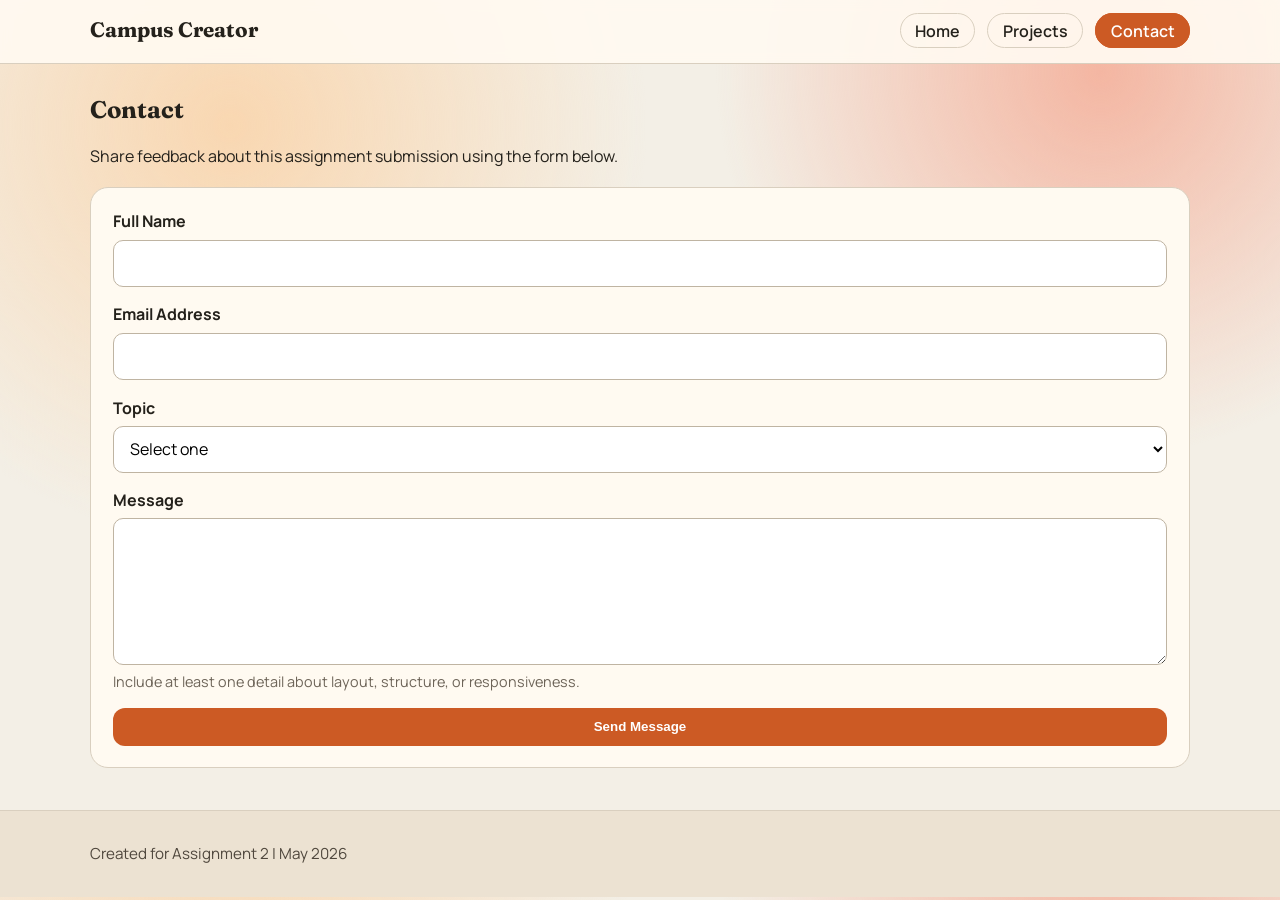
<file: contact.html>
<!DOCTYPE html>
<html lang="en">
  <head>
    <meta charset="UTF-8" />
    <meta name="viewport" content="width=device-width, initial-scale=1.0" />
    <title>Campus Creator | Contact</title>
    <meta
      name="description"
      content="Accessible contact form page for the student project website."
    />
    <link rel="preconnect" href="https://fonts.googleapis.com" />
    <link rel="preconnect" href="https://fonts.gstatic.com" crossorigin />
    <link
      href="https://fonts.googleapis.com/css2?family=Fraunces:opsz,wght@9..144,600;9..144,700&family=Manrope:wght@400;500;700&display=swap"
      rel="stylesheet"
    />
    <link rel="stylesheet" href="css/styles.css" />
  </head>
  <body>
    <header class="site-header">
      <div class="wrap header-content">
        <p class="brand">Campus Creator</p>
        <nav aria-label="Primary navigation">
          <ul class="nav-list">
            <li><a class="nav-link" href="index.html">Home</a></li>
            <li><a class="nav-link" href="projects.html">Projects</a></li>
            <li><a class="nav-link current" href="contact.html">Contact</a></li>
          </ul>
        </nav>
      </div>
    </header>

    <main class="page-main">
      <section class="wrap page-intro">
        <h1>Contact</h1>
        <p>Share feedback about this assignment submission using the form below.</p>
      </section>

      <section class="wrap form-panel" aria-label="Contact form section">
        <form class="contact-form" action="#" method="post">
          <div class="field-group">
            <label for="full-name">Full Name</label>
            <input id="full-name" name="full-name" type="text" autocomplete="name" required />
          </div>

          <div class="field-group">
            <label for="email">Email Address</label>
            <input id="email" name="email" type="email" autocomplete="email" required />
          </div>

          <div class="field-group">
            <label for="topic">Topic</label>
            <select id="topic" name="topic" required>
              <option value="">Select one</option>
              <option value="design">Design feedback</option>
              <option value="code">Code quality</option>
              <option value="accessibility">Accessibility notes</option>
            </select>
          </div>

          <div class="field-group">
            <label for="message">Message</label>
            <textarea
              id="message"
              name="message"
              rows="5"
              aria-describedby="message-hint"
              required
            ></textarea>
            <p id="message-hint" class="hint">
              Include at least one detail about layout, structure, or responsiveness.
            </p>
          </div>

          <button class="button" type="submit">Send Message</button>
        </form>
      </section>
    </main>

    <footer class="site-footer">
      <div class="wrap footer-content">
        <p>Created for Assignment 2 | May 2026</p>
      </div>
    </footer>
  </body>
</html>
</file>
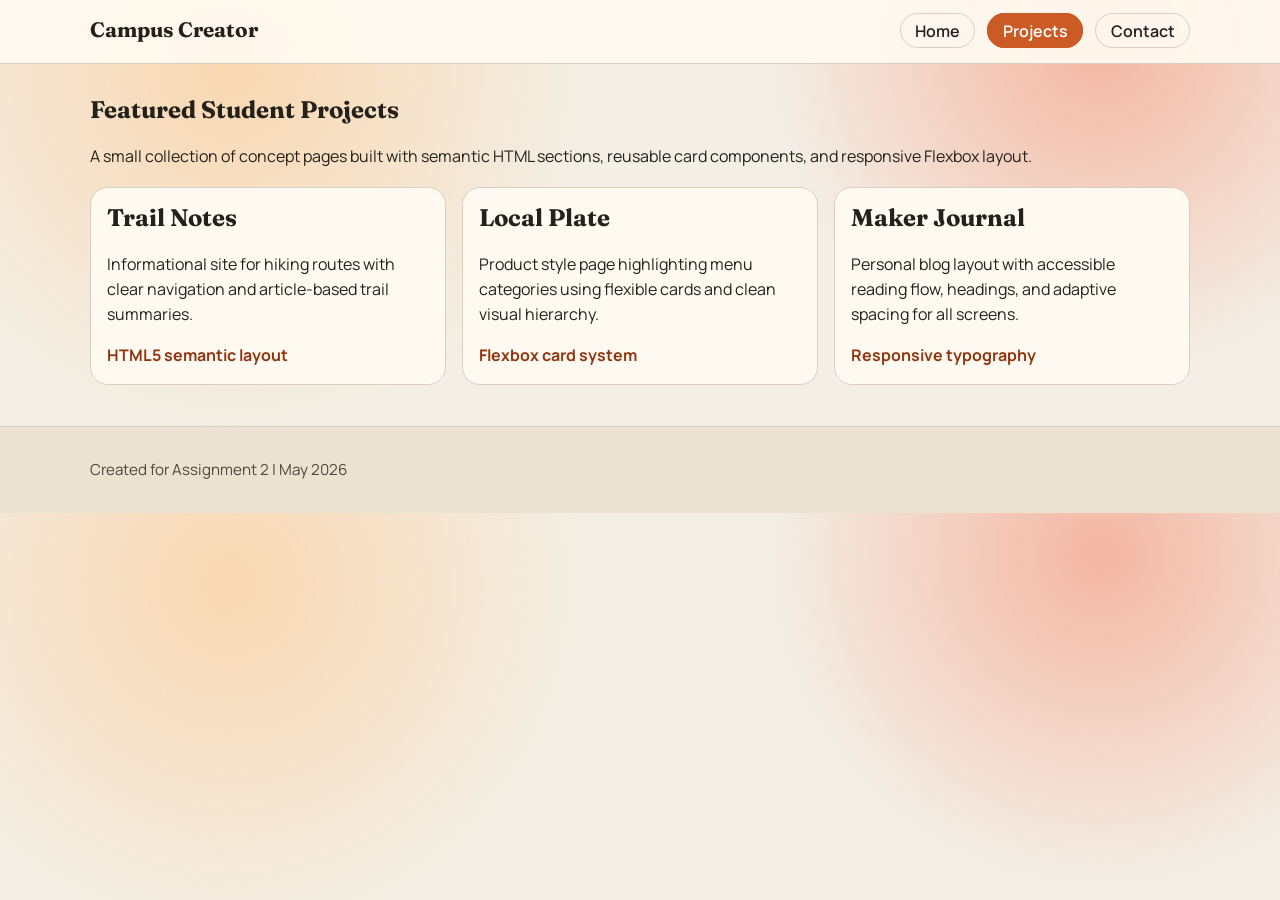
<file: projects.html>
<!DOCTYPE html>
<html lang="en">
  <head>
    <meta charset="UTF-8" />
    <meta name="viewport" content="width=device-width, initial-scale=1.0" />
    <title>Campus Creator | Projects</title>
    <meta
      name="description"
      content="Project gallery page with student web design samples."
    />
    <link rel="preconnect" href="https://fonts.googleapis.com" />
    <link rel="preconnect" href="https://fonts.gstatic.com" crossorigin />
    <link
      href="https://fonts.googleapis.com/css2?family=Fraunces:opsz,wght@9..144,600;9..144,700&family=Manrope:wght@400;500;700&display=swap"
      rel="stylesheet"
    />
    <link rel="stylesheet" href="css/styles.css" />
  </head>
  <body>
    <header class="site-header">
      <div class="wrap header-content">
        <p class="brand">Campus Creator</p>
        <nav aria-label="Primary navigation">
          <ul class="nav-list">
            <li><a class="nav-link" href="index.html">Home</a></li>
            <li><a class="nav-link current" href="projects.html">Projects</a></li>
            <li><a class="nav-link" href="contact.html">Contact</a></li>
          </ul>
        </nav>
      </div>
    </header>

    <main class="page-main">
      <section class="wrap page-intro">
        <h1>Featured Student Projects</h1>
        <p>
          A small collection of concept pages built with semantic HTML sections, reusable card
          components, and responsive Flexbox layout.
        </p>
      </section>

      <section class="wrap project-grid" aria-label="Project cards">
        <article class="project-card">
          <h2>Trail Notes</h2>
          <p>
            Informational site for hiking routes with clear navigation and article-based trail
            summaries.
          </p>
          <p class="tag">HTML5 semantic layout</p>
        </article>

        <article class="project-card">
          <h2>Local Plate</h2>
          <p>
            Product style page highlighting menu categories using flexible cards and clean visual
            hierarchy.
          </p>
          <p class="tag">Flexbox card system</p>
        </article>

        <article class="project-card">
          <h2>Maker Journal</h2>
          <p>
            Personal blog layout with accessible reading flow, headings, and adaptive spacing for
            all screens.
          </p>
          <p class="tag">Responsive typography</p>
        </article>
      </section>
    </main>

    <footer class="site-footer">
      <div class="wrap footer-content">
        <p>Created for Assignment 2 | May 2026</p>
      </div>
    </footer>
  </body>
</html>
</file>
<file: css/styles.css>
:root {
  --bg: #f3efe6;
  --surface: #fffaf1;
  --ink: #24211b;
  --accent: #cc5a24;
  --accent-dark: #8f3610;
  --muted: #6d6458;
  --line: #d9cfbf;
}

* {
  box-sizing: border-box;
}

body {
  margin: 0;
  font-family: "Manrope", "Segoe UI", sans-serif;
  color: var(--ink);
  background:
    radial-gradient(circle at 18% 14%, #f9d7b1 0%, transparent 32%),
    radial-gradient(circle at 86% 8%, #f4b6a2 0%, transparent 28%),
    var(--bg);
  line-height: 1.55;
}

img {
  display: block;
  max-width: 100%;
  height: auto;
}

h1,
h2,
h3 {
  font-family: "Fraunces", Georgia, serif;
  line-height: 1.2;
  margin-top: 0;
}

.wrap {
  width: min(1100px, 92%);
  margin-inline: auto;
}

.site-header {
  background: rgba(255, 250, 241, 0.92);
  border-bottom: 1px solid var(--line);
  position: sticky;
  top: 0;
  backdrop-filter: blur(6px);
}

.header-content {
  display: flex;
  flex-direction: column;
  gap: 0.75rem;
  padding: 0.9rem 0 1rem;
}

.brand {
  margin: 0;
  font-family: "Fraunces", Georgia, serif;
  font-size: 1.3rem;
  font-weight: 700;
}

.nav-list {
  list-style: none;
  margin: 0;
  padding: 0;
  display: flex;
  flex-wrap: wrap;
  gap: 0.75rem;
}

.nav-link {
  text-decoration: none;
  color: var(--ink);
  border: 1px solid var(--line);
  border-radius: 999px;
  padding: 0.35rem 0.9rem;
  font-weight: 600;
}

.nav-link:hover,
.nav-link:focus-visible {
  border-color: var(--accent);
  color: var(--accent-dark);
}

.nav-link.current {
  background: var(--accent);
  border-color: var(--accent);
  color: #fff;
}

.hero {
  padding: 2.5rem 0 1.5rem;
}

.hero-layout {
  display: flex;
  flex-direction: column;
  gap: 1.5rem;
}

.eyebrow {
  text-transform: uppercase;
  letter-spacing: 0.08em;
  margin-bottom: 0.35rem;
  color: var(--muted);
  font-weight: 700;
  font-size: 0.82rem;
}

.hero h1 {
  font-size: clamp(1.9rem, 5vw, 3.1rem);
  margin-bottom: 0.8rem;
}

.hero p {
  margin-top: 0;
}

.button {
  display: inline-block;
  text-decoration: none;
  border: 0;
  border-radius: 12px;
  background: var(--accent);
  color: #fff;
  font-weight: 700;
  padding: 0.7rem 1rem;
  cursor: pointer;
  transition: transform 0.2s ease, background 0.2s ease;
}

.button:hover,
.button:focus-visible {
  background: var(--accent-dark);
  transform: translateY(-1px);
}

.hero-image {
  background: var(--surface);
  border: 1px solid var(--line);
  border-radius: 18px;
  margin: 0;
  padding: 1rem;
}

.hero-image figcaption {
  margin-top: 0.7rem;
  color: var(--muted);
  font-size: 0.95rem;
}

.highlights {
  padding-bottom: 2.5rem;
}

.cards,
.project-grid {
  display: flex;
  flex-direction: column;
  gap: 1rem;
}

.card,
.project-card,
.form-panel {
  background: var(--surface);
  border: 1px solid var(--line);
  border-radius: 18px;
}

.card,
.project-card {
  padding: 1rem;
}

.project-card .tag {
  font-weight: 700;
  color: var(--accent-dark);
  margin-bottom: 0;
}

.page-main {
  padding: 2rem 0 2.6rem;
}

.page-intro {
  margin-bottom: 1.1rem;
}

.form-panel {
  padding: 1rem;
}

.contact-form {
  display: flex;
  flex-direction: column;
  gap: 0.95rem;
}

.field-group {
  display: flex;
  flex-direction: column;
  gap: 0.35rem;
}

label {
  font-weight: 700;
}

input,
select,
textarea {
  font: inherit;
  border: 1px solid #bfb4a2;
  border-radius: 10px;
  padding: 0.65rem 0.75rem;
  background: #fff;
}

input:focus,
select:focus,
textarea:focus {
  outline: 2px solid #f1b18a;
  outline-offset: 1px;
  border-color: var(--accent);
}

.hint {
  margin: 0;
  color: var(--muted);
  font-size: 0.9rem;
}

.site-footer {
  border-top: 1px solid var(--line);
  background: #ece2d2;
}

.footer-content {
  padding: 1rem 0;
  color: #4f473d;
  font-size: 0.95rem;
}

@media (min-width: 48rem) {
  .header-content {
    flex-direction: row;
    justify-content: space-between;
    align-items: center;
  }

  .hero {
    padding-top: 3rem;
  }

  .cards,
  .project-grid {
    flex-direction: row;
    flex-wrap: wrap;
  }

  .card,
  .project-card {
    flex: 1 1 calc(50% - 0.5rem);
  }

  .form-panel {
    padding: 1.35rem;
  }
}

@media (min-width: 72rem) {
  .hero-layout {
    flex-direction: row;
    align-items: center;
    gap: 2rem;
  }

  .hero-layout > article,
  .hero-layout > figure {
    flex: 1;
  }

  .card,
  .project-card {
    flex: 1 1 calc(33.333% - 0.75rem);
  }
}
</file>
